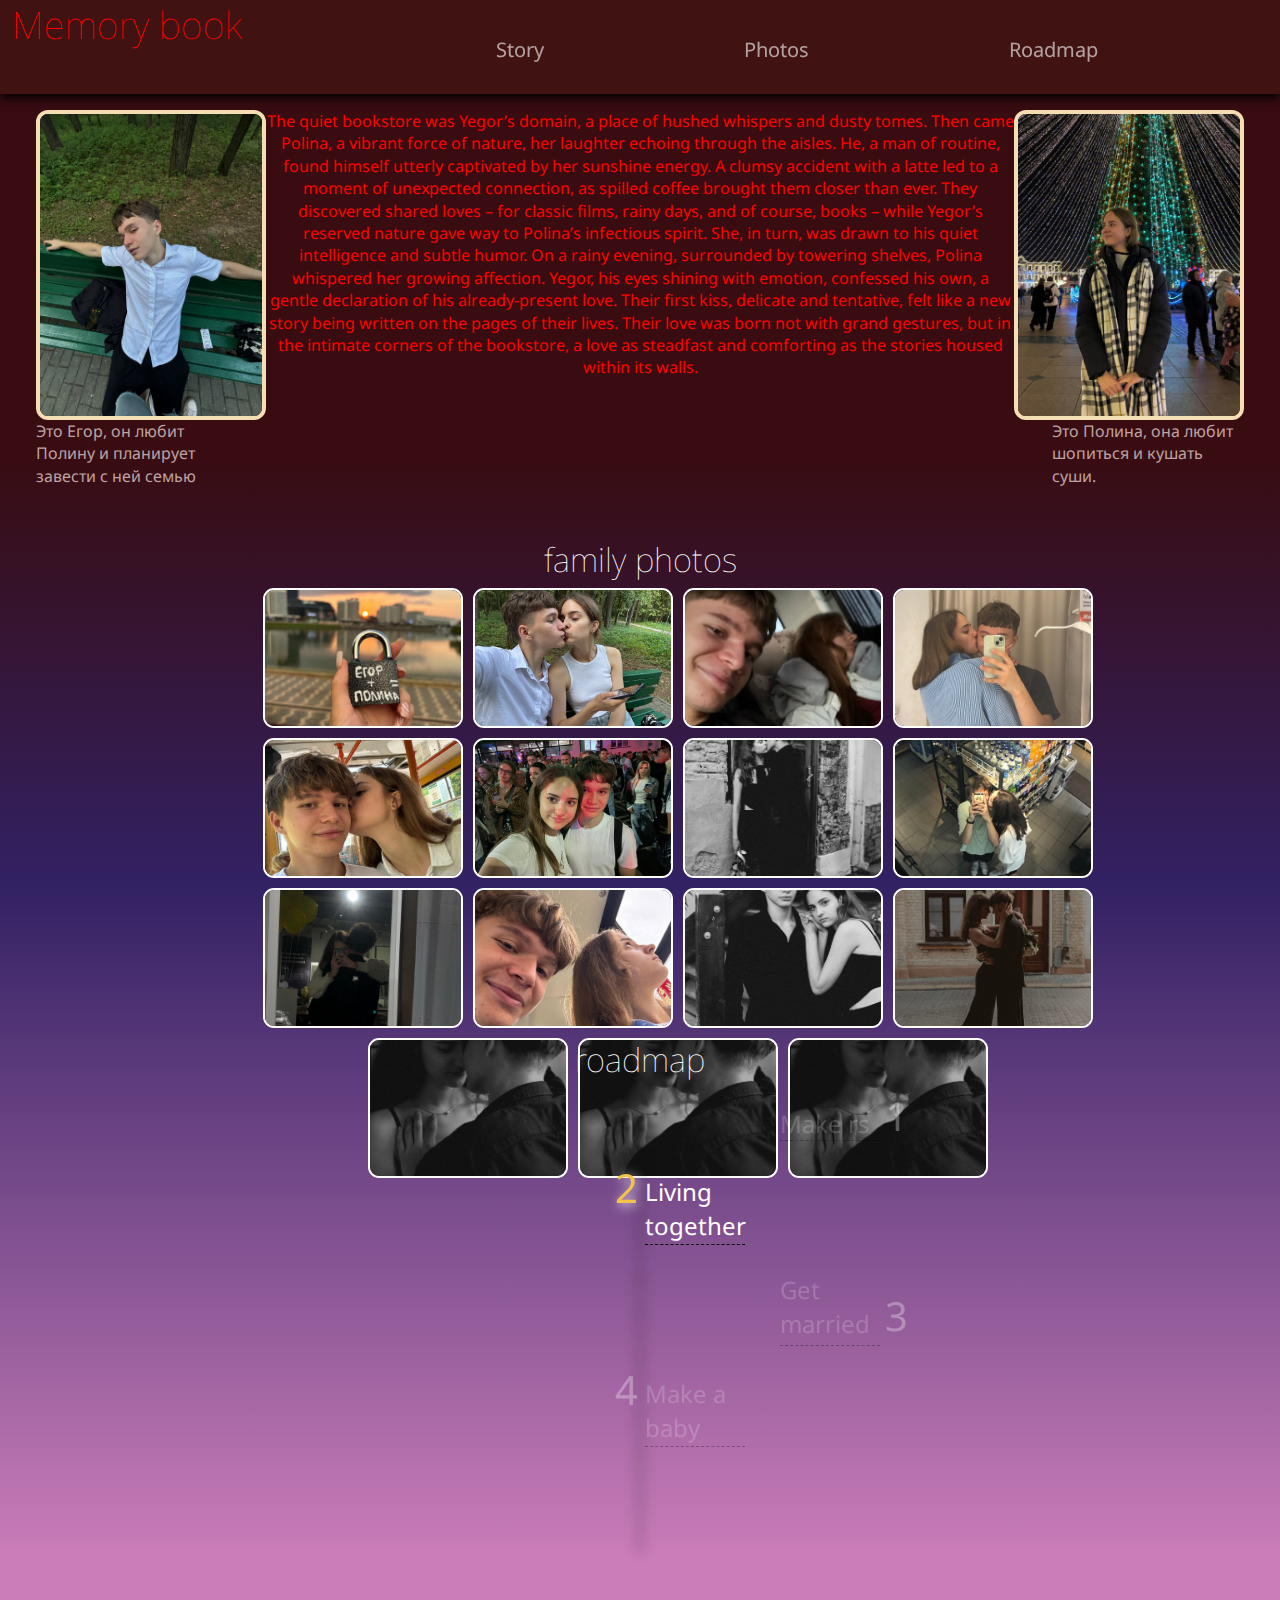
<file: index.html>
<!DOCTYPE html>
<html lang="ru">

<head>
	<meta charset="UTF-8">
	<meta name="viewport" content="width=device-width, initial-scale=1.0">
	<title>memorybook</title>

	<!-- Bootstrap reboot (для сброса стилей) -->
	<link rel="stylesheet" href="libs/bootstrap-reboot.min.css">

	<!-- Bootstrap сетка -->
	<link rel="stylesheet" href="libs/bootstrap-grid.min.css">

	<!-- Шрифты с Google Fonts -->
	<link rel="preconnect" href="https://fonts.gstatic.com">
	<link href="https://fonts.googleapis.com/css2?family=Noto+Sans:ital,wght@0,400;0,700;1,400&display=swap"
		rel="stylesheet">

	<!-- Стили сайта -->
	<link rel="stylesheet" href="css/styles.css">
	<link rel="icon" href="img.ico">
</head>

<body>
	



    <nav class="navbar">
		<div class="container">

			<a href="#" class="navbar-brand">Memory book</a>

			<div class="navbar-wrap">
			

					<a href="#">Story</a>
					<a href="#fam">Photos</a>
					<a href="#roadmap">Roadmap</a>

				
			</div>
		</div>
	</nav>
<div class="img">
	<div class="imge">
    <img src="img/egorjpg.jpg" class="egor">
    </div> 
	<div class="imgp">
	<img src="img/polina.jpg" class="polina">
    </div> 

		<div class="egors">Это Егор, он любит Полину и планирует завести с ней семью</div>
	    <div class="polins">Это Полина, она любит шопиться и кушать суши. </div>
        <div class="loves">The quiet bookstore was Yegor’s domain, a place of hushed whispers and dusty tomes. Then came Polina, a vibrant force of nature, her laughter echoing through the aisles. He, a man of routine, found himself utterly captivated by her sunshine energy. A clumsy accident with a latte led to a moment of unexpected connection, as spilled coffee brought them closer than ever. They discovered shared loves – for classic films, rainy days, and of course, books – while Yegor’s reserved nature gave way to Polina’s infectious spirit. She, in turn, was drawn to his quiet intelligence and subtle humor. On a rainy evening, surrounded by towering shelves, Polina whispered her growing affection. Yegor, his eyes shining with emotion, confessed his own, a gentle declaration of his already-present love. Their first kiss, delicate and tentative, felt like a new story being written on the pages of their lives. Their love was born not with grand gestures, but in the intimate corners of the bookstore, a love as steadfast and comforting as the stories housed within its walls.</div>
    
    
</div>

<div class="container2">
	
	<h1 id="fam">family photos</h1>
 <div class="img-container">



	<div class="img1">
	  <img src="img/img1.jpg" alt="">
	</div>
	<div class="img1">
	  <img src="img/img2.jpg" alt="">
	</div>
	<div class="img1">
	  <img src="img/img3.jpg" alt="">
	</div>
	<div class="img1">
	  <img src="img/img4.jpg" alt="">
	</div>
	<div class="img1">
	  <img src="img/img5.jpg" alt="">
	</div>
	<div class="img1">
	  <img src="img/imgimg.jpg" alt="">
	</div>
	<div class="img1">
	  <img src="img/imgimg2.jpg" alt="">
	</div>
	<div class="img1">
	  <img src="img/img10pg.jpg" alt="">
	</div>
	<div class="img1">
	  <img src="img/img13.jpg" alt="">
	</div>
	<div class="img1">
	  <img src="img/imgimg5jpg.jpg" alt="">
	</div>
	<div class="img1">
	  <img src="img/imgimg4jpg.jpg" alt="">
	</div>
	<div class="img1">
	  <img src="img/imgimg3.jpg" alt="">
	</div>
	<div class="popup">
		<span>&times;</span>
		<img src="img/img5.jpg" alt="">
	</div>
	<div class="img1">
		<img src="img/img15.jpg" alt="">
	  </div>
	  <div class="img1">
		<img src="img/img15.jpg" alt="">
	  </div>
	  <div class="img1">
		<img src="img/img15.jpg" alt="">
	  </div>
 </div>
</div>


</div>
<div class="roadmap">
	<h2 id="roadmap">roadmap</h2>
	
	
		<hr class="vertical1">
	 <div class="gorizont1">
	 <dd class="lt1">Make rs</dd>
		<p class="nb1">1</p>
	 </div>
	<div class="gorizont2">
	  <dd class="lt">Living together</dd>
	  <p class="nb">2</p>
	</div>
	 <div class="gorizont3">
		<dd class="lt3">Get married</dd>
	    <p class="nb3">3</p>
	</div>
	 <div class="gorizont4">
		<dd class="lt4">Make a baby</dd>
	    <p class="nb4">4</p>
	 </div>
    
	
</div>
</body>
<script>

	document.querySelectorAll('.img-container img').forEach(img => {
	  img.onclick = () => {
		document.querySelector('.popup').style.display = 'block';
		document.querySelector('.popup img').src = img.getAttribute('src');
	  }
	});
	document.querySelector('.popup span').onclick = () => {
	  document.querySelector('.popup').style.display = 'none';
	}
  
  
  </script>

</html>
</file>
<file: css/styles.css>
body {
    position: relative;
    font-family: 'Noto Sans', sans-serif;
    font-size: 25px;
    line-height: 1.4;
    color: #000;
    min-width: 320px;
    overflow-x: hidden;
    height: auto;
    background: linear-gradient(180deg, #380C11 28%, #322164 54%, #CA7DB9 95%);
   
}

.navbar {
    display: flex;
    width: 100%;
    height: 94px;
    box-shadow: 0 4px 10px rgba(0, 0, 0, 1);
    background-color: rgb(65, 18, 18);
    position: fixed;
   
    
}

.navbar .container {
    height: inherit;
    display: flex;
    justify-content: space-between;
    align-items: center;
}

.navbar .container .navbar-brand {
    margin-top: -45px;
    margin-left: -70px;
    color: #FF0000;
}



.navbar-wrap a {
    display: flex; 
    text-decoration: none;
    color: white;
    opacity: 0.6;
    margin: 100px;
    font-size: 20px;
    margin-top: 105px;
   

} 





.navbar-wrap     {
    display: flex;
    flex-flow: row nowrap;

}



.navbar-brand {
    font-weight: 30;
    font-size: 38px;
    text-decoration: none;

}

.navbar-brand:hover {
    color: cadetblue;
}

.navbar-wrap a:hover {
    opacity: 1;


}


h1 {
    text-align: center;
    color: white;
    font-size: 33px;
    font-weight: 10 ;

}

.img .egor{
    width: 230px;
    height: 310px;
    margin-top: 60px;
    margin-left: 36px;
    border: 4px solid wheat;
    border-radius: 12px;
   float: left;
}
.img .polina {
    width: 230px;
    height: 310px;
    margin-top: 60px;
    margin-right: 36px;
    border: 4px solid wheat;
    border-radius: 12px;
    float: right;

}
.img .egors {
    color: #BFA2A2;
    font-size: 16px;
    width: 15%;
    float: left;
    margin-left: -230px;
    margin-top: 370px;
}
.img .polins{
    color: #BFA2A2;
    font-size: 16px;
    width: 15%;
    float: right;
    margin-right: -230px;
    margin-top: 370px;
}
.img .loves {
    color: #FF0000;
    font-size: 16px;
    width: 100%;
    text-align: center;
    padding-left: 100px;
    padding-top: 60px;
}
.img {
    height: 600px;
    padding-top: 50px;

}

.img-container {
    display: flex;
    justify-content: center;
    align-items: space-between;
    flex-wrap: wrap;
    gap: 10px;
    
    flex-direction:row;
    margin-left: 230px ;
    width: 70%;
    

}
.img-container .img1 {
    width: 200px;
    height: 140px;
    border: 2px solid white;
    border-radius: 11px;
    overflow: hidden;
}
.img-container .img1 img {
    width: 200px;
    height: 140px;
    object-fit: cover;
    cursor: pointer;
    transition: .5s;
}
 .img-container .img img:hover {
    transform: scale(1.1);

}
.container2 .popup {
    position: fixed;
    top: 0;
    left: 0;
    width: 100%;
    height: 100%;
    background: rgba(0,0,0,.8);
    display: none;

}
.container2 .popup img {

    height: 90%;
    position:absolute;
    top: 50%;
    left: 50%;
    transform: translate(-50%, -50%);
    border: 4px solid white;
    border-radius: 5px;

}
.container2 .popup span {
    position: fixed;
    right: 20px;
    top: 10px;
    width: 40px;
    height: 40px;
    background: white;
    font-size: 50px;
    font-weight: 900;
    text-align: center;
    line-height: 40px;
    border-radius: 50%;
    cursor: pointer;


}
.container2 {
    margin-top: -60px;
    height: 600px;
}
.roadmap {
    width: 100%;
    height: 700px;
    margin-top: -200px;
 
}

.roadmap .vertical1 {
    rotate: 90deg;
    height: 5px;
    width: 430px;
    margin: 0 auto;
    margin-top: 300px;
    filter: blur(7px);
    margin-top: 255px;
}

.roadmap .gorizont1 {
    border-top: 1px dashed #000000;
    width: 100px; 
    opacity: 0.3;
    margin-left: 780px;
    margin-top: -200px;
}
.roadmap .gorizont1 .lt1 {
    margin-top: -34px;
    font-size: 24px;
    color: white;
    opacity: 0.6;

}
.roadmap .gorizont1 .nb1 {
    color: #ffffff;
    font-size: 40px;
    margin-top: -60px;
    margin-left: 105px;
  

    
}

.roadmap .gorizont2 {
    border-top: 1px dashed #000000;
    width: 100px; 
    margin-left: 645px;
    margin-top: 100px;
    color: white;
    
}
.roadmap .gorizont2 .lt {
    margin-top: -70px;
    font-size: 24px;
}
.roadmap .gorizont2 .nb {
    color: #f3c447;
    font-size: 40px;
    margin-left: -30px;
    margin-top: -90px;
    filter:drop-shadow(2px 2px 6px white);
}
.roadmap .gorizont3 {
    border-top: 1px dashed #000000;
    width: 100px; 
    opacity: 0.3;
    margin-left: 780px;
    margin-top: 100px; }

    .roadmap .gorizont3 .lt3 {
        margin-top: -73px;
        font-size: 24px;
        color: white;
        opacity: 0.6;
    
    }
    .roadmap .gorizont3 .nb3 {
        color: #ffffff;
        font-size: 40px;
        margin-top: -60px;
        margin-left: 105px;}
      

.roadmap .gorizont4 {
    border-top: 1px dashed #000000;
    width: 100px; 
    opacity: 0.3;
    margin-left: 645px;
    margin-top: 100px;
}
.roadmap .gorizont4 .lt4 {
    color: white;
    opacity: 0.6;
    margin-top: -70px;
    font-size: 24px;
}
.roadmap .gorizont4 .nb4 {
    color: #ffffff;
    font-size: 40px;
    margin-left: -30px;
    margin-top: -90px;
}
h2 {
    text-align: center;
    color: white;
    font-size: 33px;
    font-weight: 10 ;
    padding-top: 100px;
}
</file>
